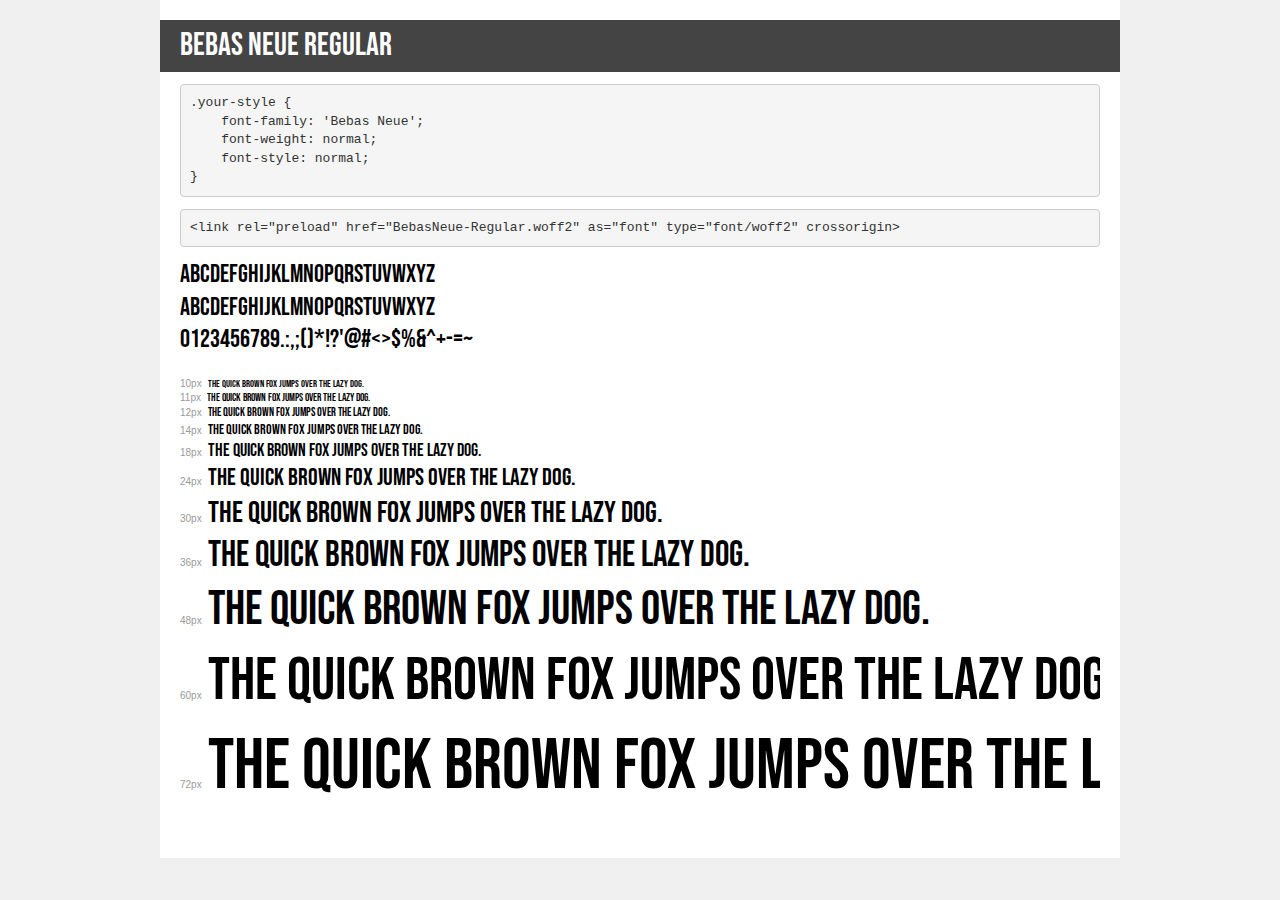
<file: fonts/BebasNeue/demo.html>
<!DOCTYPE html>
<html lang="en">
<head>
    <meta charset="utf-8">
    <meta http-equiv="X-UA-Compatible" content="IE=edge">
    <meta name="viewport" content="width=device-width, initial-scale=1">
    <meta name="robots" content="noindex, noarchive">
    <meta name="format-detection" content="telephone=no">
    <title>Transfonter demo</title>
    <link href="stylesheet.css" rel="stylesheet">
    <style>
        /*
        http://meyerweb.com/eric/tools/css/reset/
        v2.0 | 20110126
        License: none (public domain)
        */
        html, body, div, span, applet, object, iframe,
        h1, h2, h3, h4, h5, h6, p, blockquote, pre,
        a, abbr, acronym, address, big, cite, code,
        del, dfn, em, img, ins, kbd, q, s, samp,
        small, strike, strong, sub, sup, tt, var,
        b, u, i, center,
        dl, dt, dd, ol, ul, li,
        fieldset, form, label, legend,
        table, caption, tbody, tfoot, thead, tr, th, td,
        article, aside, canvas, details, embed,
        figure, figcaption, footer, header, hgroup,
        menu, nav, output, ruby, section, summary,
        time, mark, audio, video {
            margin: 0;
            padding: 0;
            border: 0;
            font-size: 100%;
            font: inherit;
            vertical-align: baseline;
        }
        /* HTML5 display-role reset for older browsers */
        article, aside, details, figcaption, figure,
        footer, header, hgroup, menu, nav, section {
            display: block;
        }
        body {
            line-height: 1;
        }
        ol, ul {
            list-style: none;
        }
        blockquote, q {
            quotes: none;
        }
        blockquote:before, blockquote:after,
        q:before, q:after {
            content: '';
            content: none;
        }
        table {
            border-collapse: collapse;
            border-spacing: 0;
        }
        /* demo styles */
        body {
            background: #f0f0f0;
            color: #000;
        }
        .page {
            background: #fff;
            width: 920px;
            margin: 0 auto;
            padding: 20px 20px 0 20px;
            overflow: hidden;
        }
        .font-container {
            overflow-x: auto;
            overflow-y: hidden;
            margin-bottom: 40px;
            line-height: 1.3;
            white-space: nowrap;
            padding-bottom: 5px;
        }
        h1 {
            position: relative;
            background: #444;
            font-size: 32px;
            color: #fff;
            padding: 10px 20px;
            margin: 0 -20px 12px -20px;
        }
        .letters {
            font-size: 25px;
            margin-bottom: 20px;
        }
        .s10:before {
            content: '10px';
        }
        .s11:before {
            content: '11px';
        }
        .s12:before {
            content: '12px';
        }
        .s14:before {
            content: '14px';
        }
        .s18:before {
            content: '18px';
        }
        .s24:before {
            content: '24px';
        }
        .s30:before {
            content: '30px';
        }
        .s36:before {
            content: '36px';
        }
        .s48:before {
            content: '48px';
        }
        .s60:before {
            content: '60px';
        }
        .s72:before {
            content: '72px';
        }
        .s10:before, .s11:before, .s12:before, .s14:before,
        .s18:before, .s24:before, .s30:before, .s36:before,
        .s48:before, .s60:before, .s72:before {
            font-family: Arial, sans-serif;
            font-size: 10px;
            font-weight: normal;
            font-style: normal;
            color: #999;
            padding-right: 6px;
        }
        pre {
            display: block;
            padding: 9px;
            margin: 0 0 12px;
            font-family: Monaco, Menlo, Consolas, "Courier New", monospace;
            font-size: 13px;
            line-height: 1.428571429;
            color: #333;
            font-weight: normal;
            font-style: normal;
            background-color: #f5f5f5;
            border: 1px solid #ccc;
            overflow-x: auto;
            border-radius: 4px;
        }
        /* responsive */
        @media (max-width: 959px) {
            .page {
                width: auto;
                margin: 0;
            }
        }
    </style>
</head>
<body>
<div class="page">
    <div class="demo">
        <h1 style="font-family: 'Bebas Neue'; font-weight: normal; font-style: normal;">Bebas Neue Regular</h1>
        <pre title="Usage">.your-style {
    font-family: 'Bebas Neue';
    font-weight: normal;
    font-style: normal;
}</pre>
        <pre title="Preload (optional)">
&lt;link rel=&quot;preload&quot; href=&quot;BebasNeue-Regular.woff2&quot; as=&quot;font&quot; type=&quot;font/woff2&quot; crossorigin&gt;</pre>
        <div class="font-container" style="font-family: 'Bebas Neue'; font-weight: normal; font-style: normal;">
            <p class="letters">
                abcdefghijklmnopqrstuvwxyz<br>
ABCDEFGHIJKLMNOPQRSTUVWXYZ<br>
                0123456789.:,;()*!?'@#&lt;&gt;$%&^+-=~
            </p>
            <p class="s10" style="font-size: 10px;">The quick brown fox jumps over the lazy dog.</p>
            <p class="s11" style="font-size: 11px;">The quick brown fox jumps over the lazy dog.</p>
            <p class="s12" style="font-size: 12px;">The quick brown fox jumps over the lazy dog.</p>
            <p class="s14" style="font-size: 14px;">The quick brown fox jumps over the lazy dog.</p>
            <p class="s18" style="font-size: 18px;">The quick brown fox jumps over the lazy dog.</p>
            <p class="s24" style="font-size: 24px;">The quick brown fox jumps over the lazy dog.</p>
            <p class="s30" style="font-size: 30px;">The quick brown fox jumps over the lazy dog.</p>
            <p class="s36" style="font-size: 36px;">The quick brown fox jumps over the lazy dog.</p>
            <p class="s48" style="font-size: 48px;">The quick brown fox jumps over the lazy dog.</p>
            <p class="s60" style="font-size: 60px;">The quick brown fox jumps over the lazy dog.</p>
            <p class="s72" style="font-size: 72px;">The quick brown fox jumps over the lazy dog.</p>
        </div>
    </div>

</div>
</body>
</html>
</file>
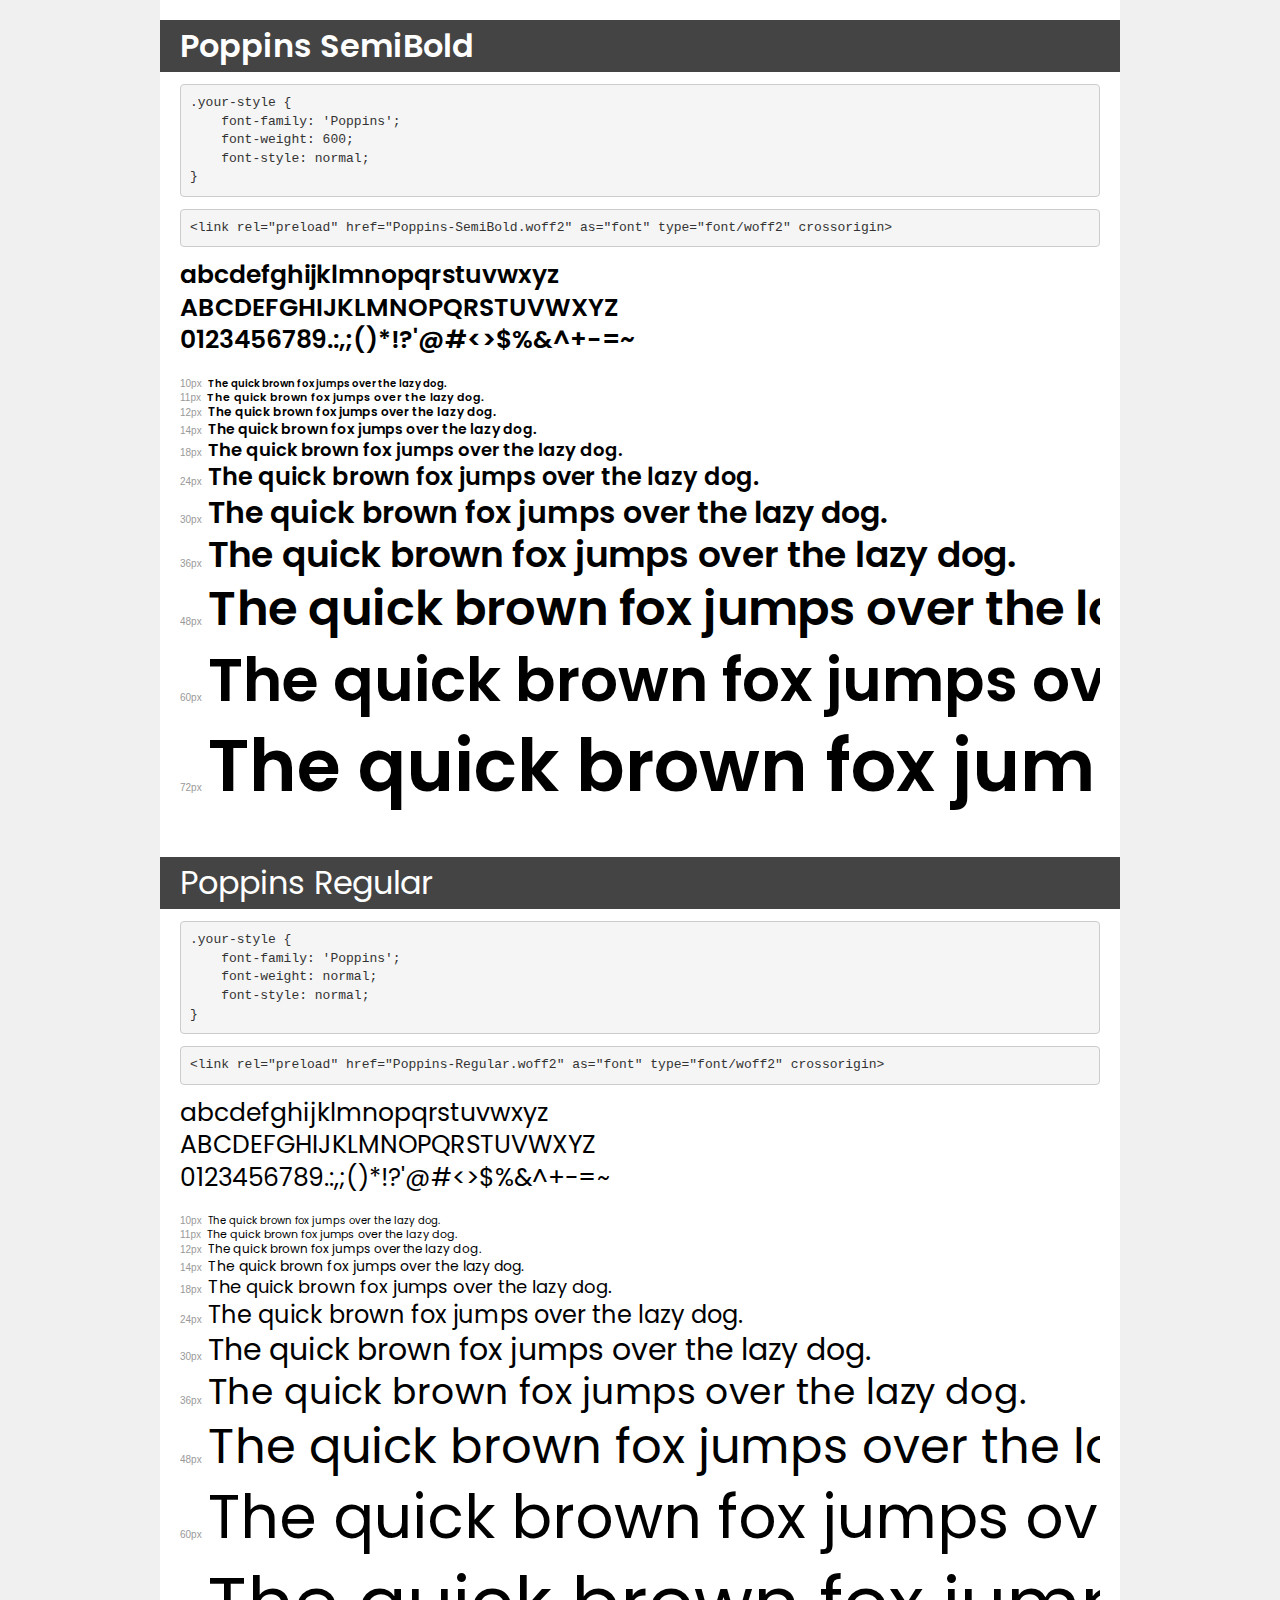
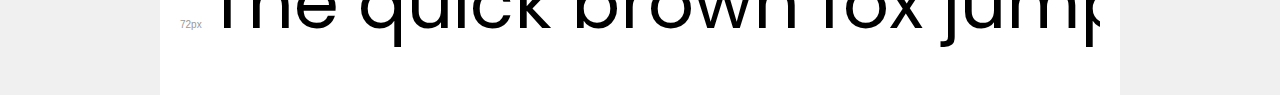
<file: fonts/Poppins/demo.html>
<!DOCTYPE html>
<html lang="en">
<head>
    <meta charset="utf-8">
    <meta http-equiv="X-UA-Compatible" content="IE=edge">
    <meta name="viewport" content="width=device-width, initial-scale=1">
    <meta name="robots" content="noindex, noarchive">
    <meta name="format-detection" content="telephone=no">
    <title>Transfonter demo</title>
    <link href="stylesheet.css" rel="stylesheet">
    <style>
        /*
        http://meyerweb.com/eric/tools/css/reset/
        v2.0 | 20110126
        License: none (public domain)
        */
        html, body, div, span, applet, object, iframe,
        h1, h2, h3, h4, h5, h6, p, blockquote, pre,
        a, abbr, acronym, address, big, cite, code,
        del, dfn, em, img, ins, kbd, q, s, samp,
        small, strike, strong, sub, sup, tt, var,
        b, u, i, center,
        dl, dt, dd, ol, ul, li,
        fieldset, form, label, legend,
        table, caption, tbody, tfoot, thead, tr, th, td,
        article, aside, canvas, details, embed,
        figure, figcaption, footer, header, hgroup,
        menu, nav, output, ruby, section, summary,
        time, mark, audio, video {
            margin: 0;
            padding: 0;
            border: 0;
            font-size: 100%;
            font: inherit;
            vertical-align: baseline;
        }
        /* HTML5 display-role reset for older browsers */
        article, aside, details, figcaption, figure,
        footer, header, hgroup, menu, nav, section {
            display: block;
        }
        body {
            line-height: 1;
        }
        ol, ul {
            list-style: none;
        }
        blockquote, q {
            quotes: none;
        }
        blockquote:before, blockquote:after,
        q:before, q:after {
            content: '';
            content: none;
        }
        table {
            border-collapse: collapse;
            border-spacing: 0;
        }
        /* demo styles */
        body {
            background: #f0f0f0;
            color: #000;
        }
        .page {
            background: #fff;
            width: 920px;
            margin: 0 auto;
            padding: 20px 20px 0 20px;
            overflow: hidden;
        }
        .font-container {
            overflow-x: auto;
            overflow-y: hidden;
            margin-bottom: 40px;
            line-height: 1.3;
            white-space: nowrap;
            padding-bottom: 5px;
        }
        h1 {
            position: relative;
            background: #444;
            font-size: 32px;
            color: #fff;
            padding: 10px 20px;
            margin: 0 -20px 12px -20px;
        }
        .letters {
            font-size: 25px;
            margin-bottom: 20px;
        }
        .s10:before {
            content: '10px';
        }
        .s11:before {
            content: '11px';
        }
        .s12:before {
            content: '12px';
        }
        .s14:before {
            content: '14px';
        }
        .s18:before {
            content: '18px';
        }
        .s24:before {
            content: '24px';
        }
        .s30:before {
            content: '30px';
        }
        .s36:before {
            content: '36px';
        }
        .s48:before {
            content: '48px';
        }
        .s60:before {
            content: '60px';
        }
        .s72:before {
            content: '72px';
        }
        .s10:before, .s11:before, .s12:before, .s14:before,
        .s18:before, .s24:before, .s30:before, .s36:before,
        .s48:before, .s60:before, .s72:before {
            font-family: Arial, sans-serif;
            font-size: 10px;
            font-weight: normal;
            font-style: normal;
            color: #999;
            padding-right: 6px;
        }
        pre {
            display: block;
            padding: 9px;
            margin: 0 0 12px;
            font-family: Monaco, Menlo, Consolas, "Courier New", monospace;
            font-size: 13px;
            line-height: 1.428571429;
            color: #333;
            font-weight: normal;
            font-style: normal;
            background-color: #f5f5f5;
            border: 1px solid #ccc;
            overflow-x: auto;
            border-radius: 4px;
        }
        /* responsive */
        @media (max-width: 959px) {
            .page {
                width: auto;
                margin: 0;
            }
        }
    </style>
</head>
<body>
<div class="page">
    <div class="demo">
        <h1 style="font-family: 'Poppins'; font-weight: 600; font-style: normal;">Poppins SemiBold</h1>
        <pre title="Usage">.your-style {
    font-family: 'Poppins';
    font-weight: 600;
    font-style: normal;
}</pre>
        <pre title="Preload (optional)">
&lt;link rel=&quot;preload&quot; href=&quot;Poppins-SemiBold.woff2&quot; as=&quot;font&quot; type=&quot;font/woff2&quot; crossorigin&gt;</pre>
        <div class="font-container" style="font-family: 'Poppins'; font-weight: 600; font-style: normal;">
            <p class="letters">
                abcdefghijklmnopqrstuvwxyz<br>
ABCDEFGHIJKLMNOPQRSTUVWXYZ<br>
                0123456789.:,;()*!?'@#&lt;&gt;$%&^+-=~
            </p>
            <p class="s10" style="font-size: 10px;">The quick brown fox jumps over the lazy dog.</p>
            <p class="s11" style="font-size: 11px;">The quick brown fox jumps over the lazy dog.</p>
            <p class="s12" style="font-size: 12px;">The quick brown fox jumps over the lazy dog.</p>
            <p class="s14" style="font-size: 14px;">The quick brown fox jumps over the lazy dog.</p>
            <p class="s18" style="font-size: 18px;">The quick brown fox jumps over the lazy dog.</p>
            <p class="s24" style="font-size: 24px;">The quick brown fox jumps over the lazy dog.</p>
            <p class="s30" style="font-size: 30px;">The quick brown fox jumps over the lazy dog.</p>
            <p class="s36" style="font-size: 36px;">The quick brown fox jumps over the lazy dog.</p>
            <p class="s48" style="font-size: 48px;">The quick brown fox jumps over the lazy dog.</p>
            <p class="s60" style="font-size: 60px;">The quick brown fox jumps over the lazy dog.</p>
            <p class="s72" style="font-size: 72px;">The quick brown fox jumps over the lazy dog.</p>
        </div>
    </div>

    <div class="demo">
        <h1 style="font-family: 'Poppins'; font-weight: normal; font-style: normal;">Poppins Regular</h1>
        <pre title="Usage">.your-style {
    font-family: 'Poppins';
    font-weight: normal;
    font-style: normal;
}</pre>
        <pre title="Preload (optional)">
&lt;link rel=&quot;preload&quot; href=&quot;Poppins-Regular.woff2&quot; as=&quot;font&quot; type=&quot;font/woff2&quot; crossorigin&gt;</pre>
        <div class="font-container" style="font-family: 'Poppins'; font-weight: normal; font-style: normal;">
            <p class="letters">
                abcdefghijklmnopqrstuvwxyz<br>
ABCDEFGHIJKLMNOPQRSTUVWXYZ<br>
                0123456789.:,;()*!?'@#&lt;&gt;$%&^+-=~
            </p>
            <p class="s10" style="font-size: 10px;">The quick brown fox jumps over the lazy dog.</p>
            <p class="s11" style="font-size: 11px;">The quick brown fox jumps over the lazy dog.</p>
            <p class="s12" style="font-size: 12px;">The quick brown fox jumps over the lazy dog.</p>
            <p class="s14" style="font-size: 14px;">The quick brown fox jumps over the lazy dog.</p>
            <p class="s18" style="font-size: 18px;">The quick brown fox jumps over the lazy dog.</p>
            <p class="s24" style="font-size: 24px;">The quick brown fox jumps over the lazy dog.</p>
            <p class="s30" style="font-size: 30px;">The quick brown fox jumps over the lazy dog.</p>
            <p class="s36" style="font-size: 36px;">The quick brown fox jumps over the lazy dog.</p>
            <p class="s48" style="font-size: 48px;">The quick brown fox jumps over the lazy dog.</p>
            <p class="s60" style="font-size: 60px;">The quick brown fox jumps over the lazy dog.</p>
            <p class="s72" style="font-size: 72px;">The quick brown fox jumps over the lazy dog.</p>
        </div>
    </div>

</div>
</body>
</html>
</file>
<file: fonts/BebasNeue/stylesheet.css>
@font-face {
    font-family: 'Bebas Neue';
    src: url('BebasNeue-Regular.eot');
    src: url('BebasNeue-Regular.eot?#iefix') format('embedded-opentype'),
        url('BebasNeue-Regular.woff2') format('woff2'),
        url('BebasNeue-Regular.woff') format('woff'),
        url('BebasNeue-Regular.ttf') format('truetype'),
        url('BebasNeue-Regular.svg#BebasNeue-Regular') format('svg');
    font-weight: normal;
    font-style: normal;
    font-display: swap;
}
</file>
<file: fonts/Poppins/stylesheet.css>
@font-face {
    font-family: 'Poppins';
    src: url('Poppins-SemiBold.eot');
    src: url('Poppins-SemiBold.eot?#iefix') format('embedded-opentype'),
        url('Poppins-SemiBold.woff2') format('woff2'),
        url('Poppins-SemiBold.woff') format('woff'),
        url('Poppins-SemiBold.ttf') format('truetype'),
        url('Poppins-SemiBold.svg#Poppins-SemiBold') format('svg');
    font-weight: 600;
    font-style: normal;
    font-display: swap;
}

@font-face {
    font-family: 'Poppins';
    src: url('Poppins-Regular.eot');
    src: url('Poppins-Regular.eot?#iefix') format('embedded-opentype'),
        url('Poppins-Regular.woff2') format('woff2'),
        url('Poppins-Regular.woff') format('woff'),
        url('Poppins-Regular.ttf') format('truetype'),
        url('Poppins-Regular.svg#Poppins-Regular') format('svg');
    font-weight: normal;
    font-style: normal;
    font-display: swap;
}
</file>
